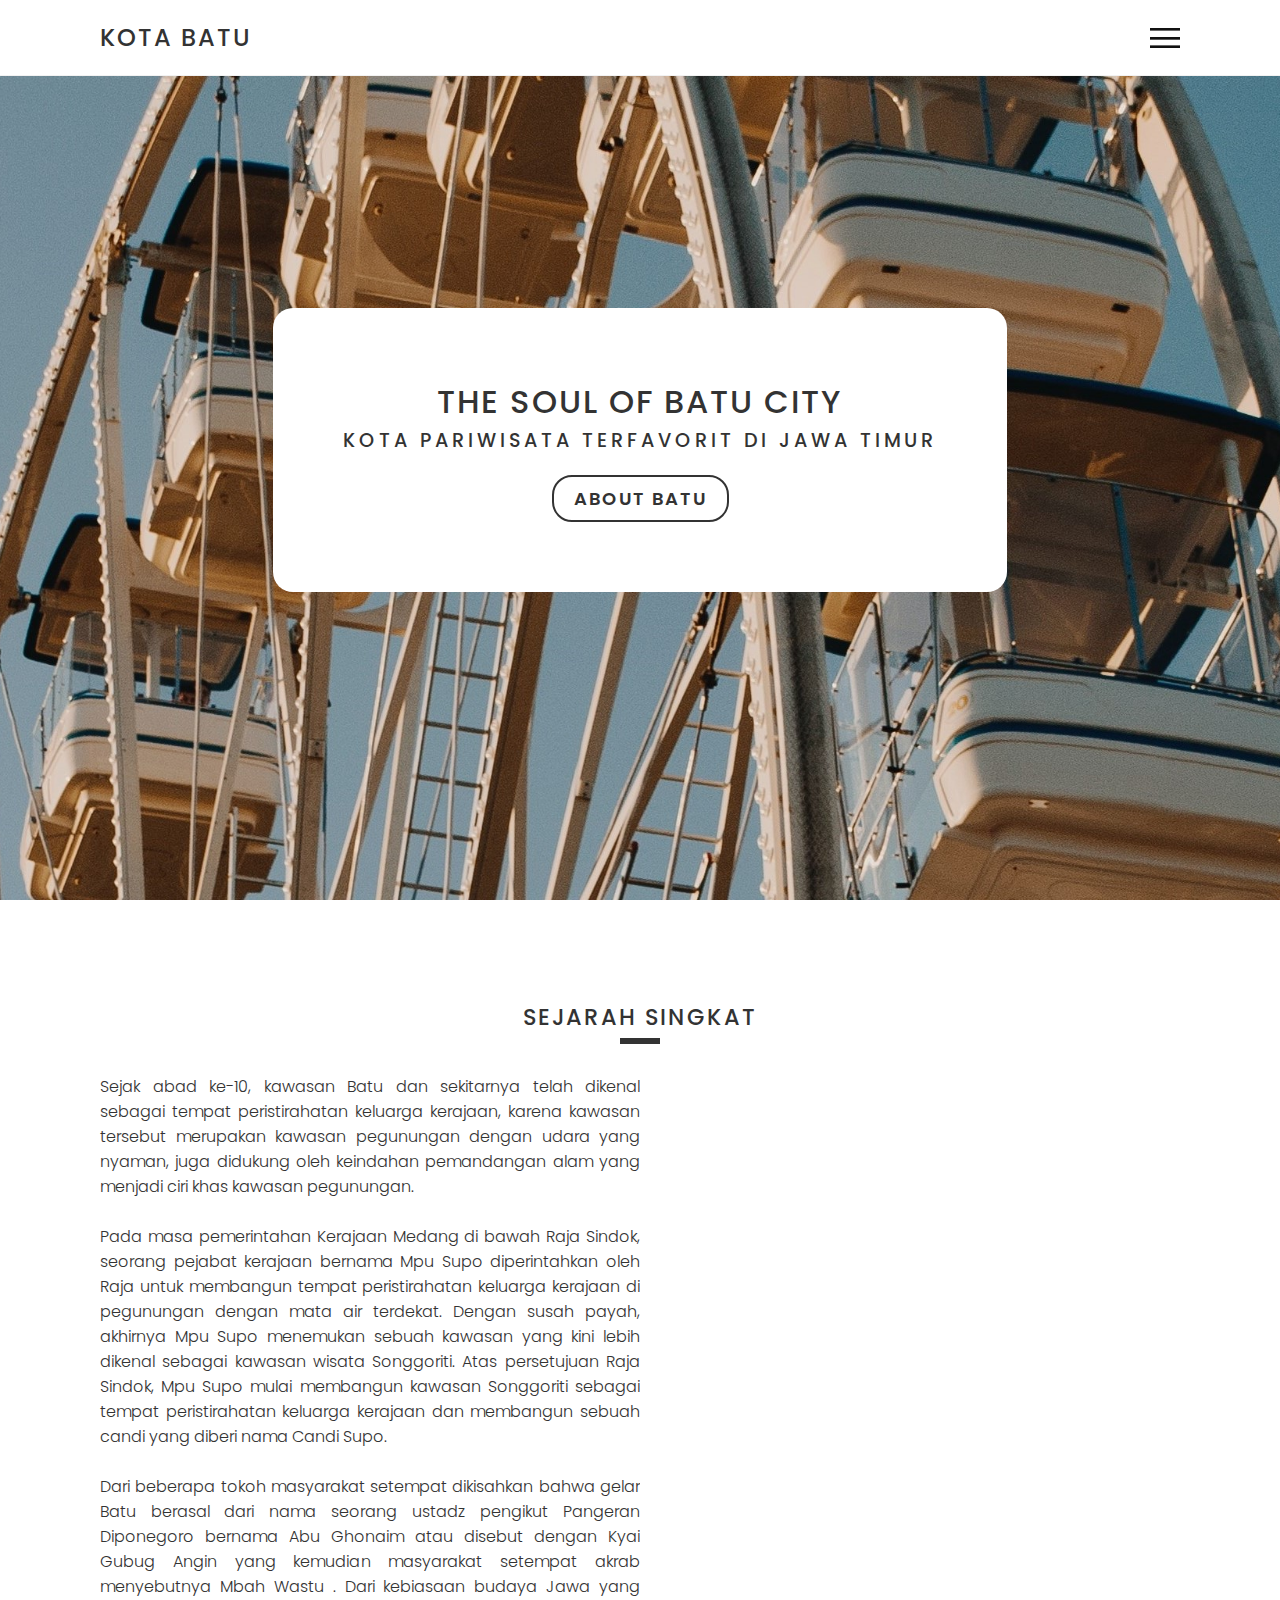
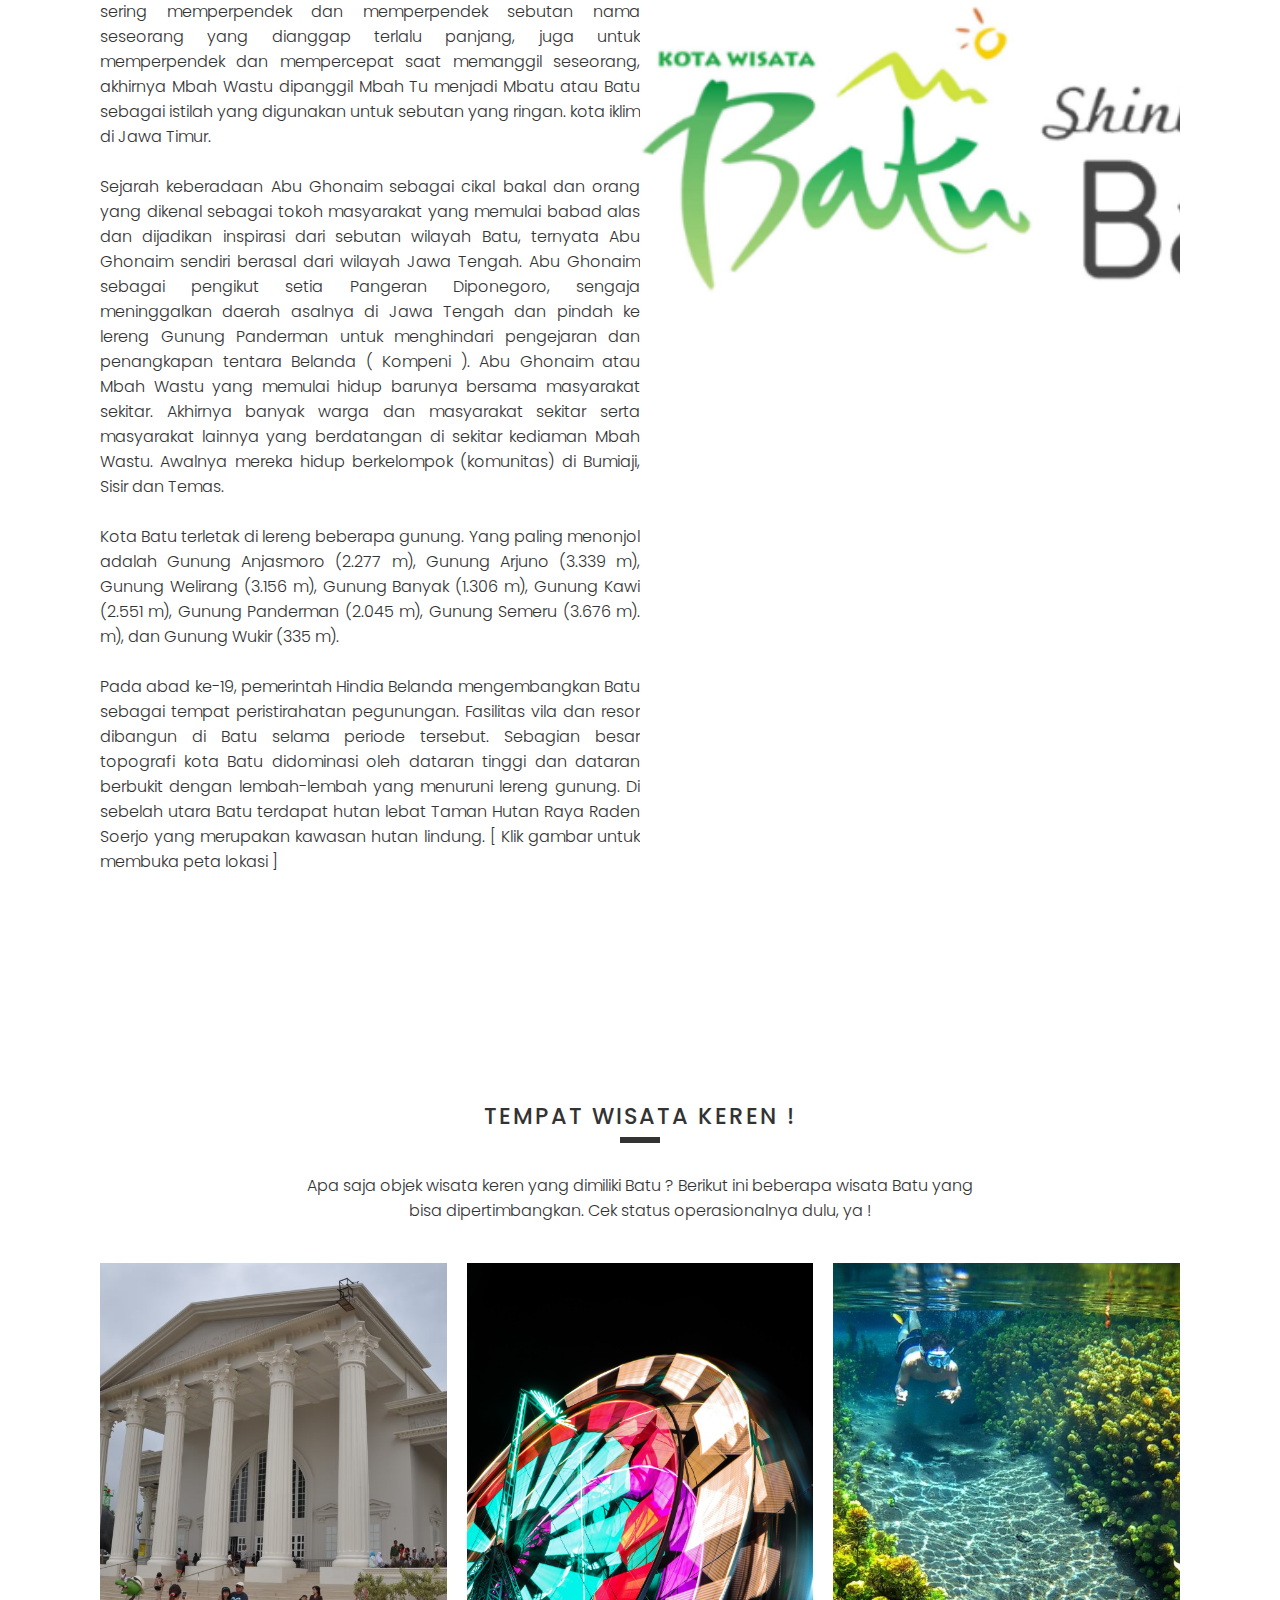
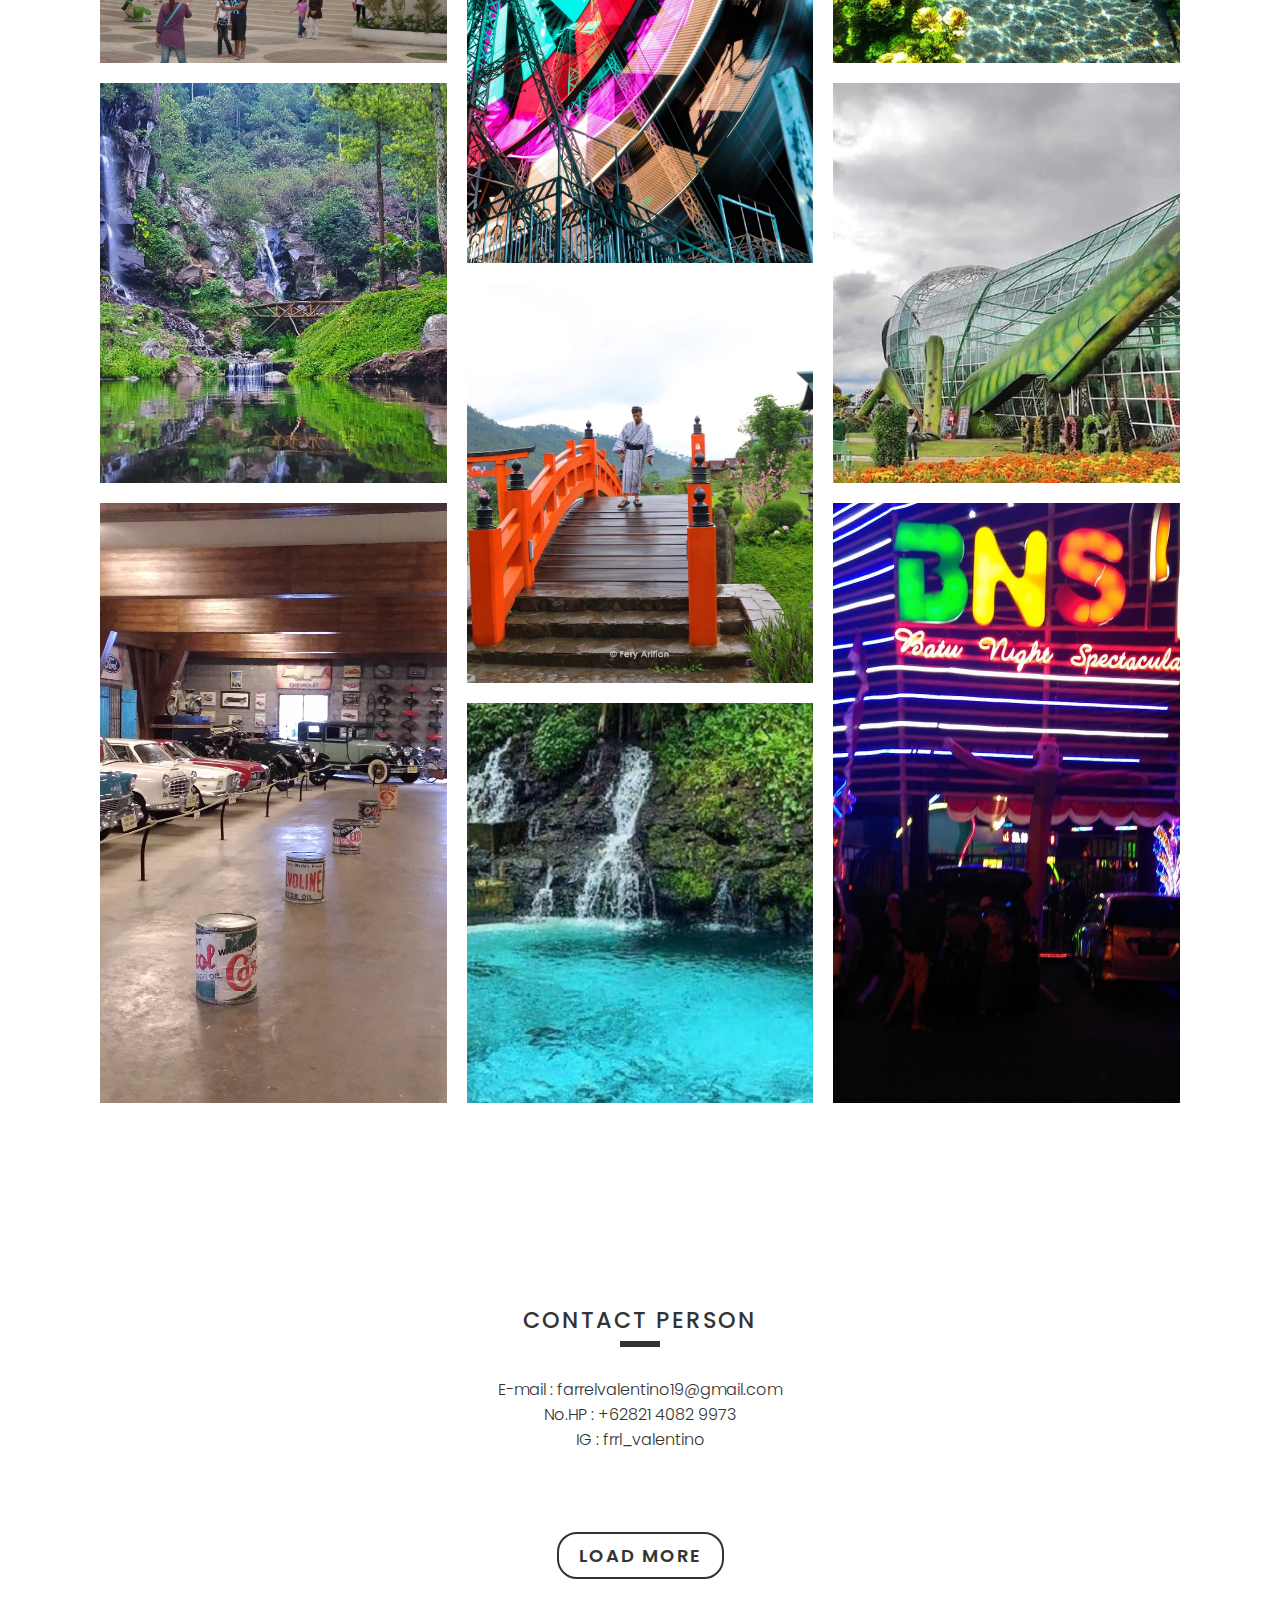
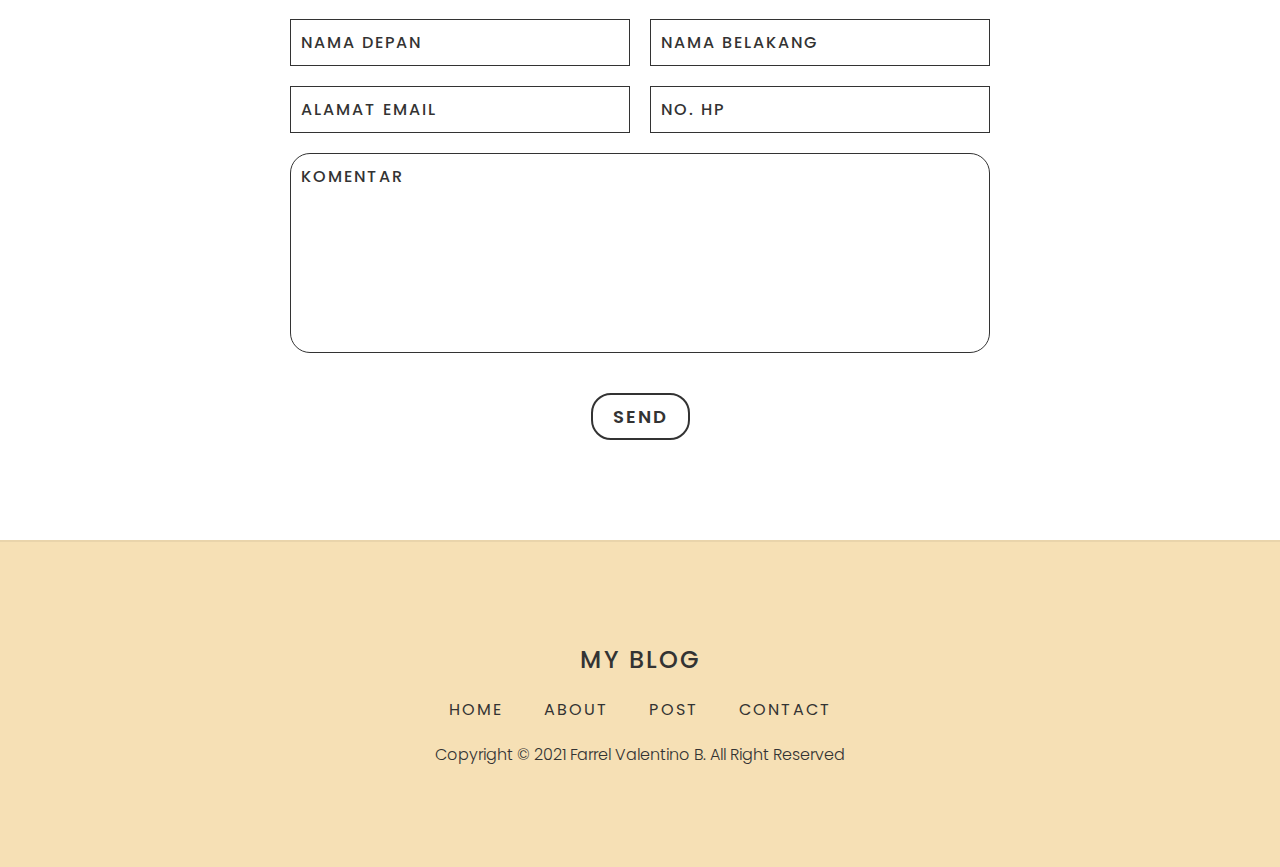
<file: index.html>
<!DOCTYPE html>
<html>
    <head>
        <meta name="viewport" content="width=device-width, initial-scale=1.0">
        <title>Farrel.com</title>
        <link rel="stylesheet" type="text/css" href="style.css">
    </head>
    <body>
        <header>
            <a href="#" class="logo">KOTA BATU</a>
            <div class="menuToggle"></div>
        </header>
        <u1 class="navigasi">
            <li><a href="#home" onclick="toggleMenu();">Home</a></li>
            <li><a href="#about" onclick="toggleMenu();">About</a></li>
            <li><a href="#post" onclick="toggleMenu();">Post</a></li>
            <li><a href="#contact" onclick="toggleMenu();">Contact</a></li>
        </u1>

        <!--Banner-->
        <section class="banner" id="home">
            <img src="img/bianglala.jpg" class="cover">
            <div class="contentBx">
                <h2>The Soul of Batu city</h2>
                <h4>Kota Pariwisata Terfavorit di Jawa Timur</h4>
                <a href="#about" class="btn">About Batu</a>
            </div>
        </section>

        <!--About-->
        <section class="about" id="about">
            <div class="tittle">
                <h2>Sejarah Singkat</h2>

            </div>
            <div class="contentBx">
                <div class="content">
                    <p>Sejak abad ke-10, kawasan Batu dan sekitarnya telah dikenal sebagai tempat peristirahatan keluarga kerajaan, karena kawasan tersebut merupakan kawasan pegunungan dengan udara yang nyaman, juga didukung oleh keindahan pemandangan alam yang menjadi ciri khas kawasan pegunungan.</p>
                        <br> 
                    <p>Pada masa pemerintahan Kerajaan Medang di bawah Raja Sindok, seorang pejabat kerajaan bernama Mpu Supo diperintahkan oleh Raja untuk membangun tempat peristirahatan keluarga kerajaan di pegunungan dengan mata air terdekat. Dengan susah payah, akhirnya Mpu Supo menemukan sebuah kawasan yang kini lebih dikenal sebagai kawasan wisata Songgoriti. Atas persetujuan Raja Sindok, Mpu Supo mulai membangun kawasan Songgoriti sebagai tempat peristirahatan keluarga kerajaan dan membangun sebuah candi yang diberi nama Candi Supo. </p>
                        <br> 
                    <p>Dari beberapa tokoh masyarakat setempat dikisahkan bahwa gelar Batu berasal dari nama seorang ustadz pengikut Pangeran Diponegoro bernama Abu Ghonaim atau disebut dengan Kyai Gubug Angin yang kemudian masyarakat setempat akrab menyebutnya Mbah Wastu . Dari kebiasaan budaya Jawa yang sering memperpendek dan memperpendek sebutan nama seseorang yang dianggap terlalu panjang, juga untuk memperpendek dan mempercepat saat memanggil seseorang, akhirnya Mbah Wastu dipanggil Mbah Tu menjadi Mbatu atau Batu sebagai istilah yang digunakan untuk sebutan yang ringan. kota iklim di Jawa Timur.</p>
                        <br> 
                    <p>Sejarah keberadaan Abu Ghonaim sebagai cikal bakal dan orang yang dikenal sebagai tokoh masyarakat yang memulai babad alas dan dijadikan inspirasi dari sebutan wilayah Batu, ternyata Abu Ghonaim sendiri berasal dari wilayah Jawa Tengah. Abu Ghonaim sebagai pengikut setia Pangeran Diponegoro, sengaja meninggalkan daerah asalnya di Jawa Tengah dan pindah ke lereng Gunung Panderman untuk menghindari pengejaran dan penangkapan tentara Belanda ( Kompeni ). Abu Ghonaim atau Mbah Wastu yang memulai hidup barunya bersama masyarakat sekitar. Akhirnya banyak warga dan masyarakat sekitar serta masyarakat lainnya yang berdatangan di sekitar kediaman Mbah Wastu. Awalnya mereka hidup berkelompok (komunitas) di Bumiaji, Sisir dan Temas.</p>
                        <br> 
                    <p>Kota Batu terletak di lereng beberapa gunung. Yang paling menonjol adalah Gunung Anjasmoro (2.277 m), Gunung Arjuno (3.339 m), Gunung Welirang (3.156 m), Gunung Banyak (1.306 m), Gunung Kawi (2.551 m), Gunung Panderman (2.045 m), Gunung Semeru (3.676 m). m), dan Gunung Wukir (335 m). </p>
                        <br>
                    <p>Pada abad ke-19, pemerintah Hindia Belanda mengembangkan Batu sebagai tempat peristirahatan pegunungan. Fasilitas vila dan resor dibangun di Batu selama periode tersebut. Sebagian besar topografi kota Batu didominasi oleh dataran tinggi dan dataran berbukit dengan lembah-lembah yang menuruni lereng gunung. Di sebelah utara Batu terdapat hutan lebat Taman Hutan Raya Raden Soerjo yang merupakan kawasan hutan lindung. [ Klik gambar untuk membuka peta lokasi ]</p>
                        <br>      
                    </div>
                <div class="content">
                    <div class="imgBx">
                        <img src="img/LogoKotaBatufix.png" class="cover">
                        <a href="img/googlemap3.html" class="cover"></a>
                    </div>
                </div>
            </div>
        </section>

        <!--Lastest Blog Post-->
        <section class="post" id="post">
            <div class="tittle">
                <h2>Tempat Wisata Keren !</h2>
                <p>Apa saja objek wisata keren yang dimiliki Batu ? Berikut ini beberapa wisata Batu yang bisa dipertimbangkan. 
                    Cek status operasionalnya dulu, ya ! </p>
            </div>

            <div class="contentBx">
                <div class="postColumn">
                    <!--post1-->
                    <div class="postBox">
                        <div class="imgBx">
                            <img src="img/jatimpark.jpg" class="cover">
                        </div>
                        <div class="textBx">
                            <h3>Jawa Timur Park , biasa dikenal dengan Jatim Park atau JTP , 
                                adalah sebuah kompleks taman rekreasi dan pembelajaran yang 
                                terletak di Batu, Jawa Timur , Indonesia . Kompleks ini 
                                memiliki 3 taman, Jatim Park 1, Jatim Park 2, dan Jatim Park 3. 
                                Jatim Park adalah salah satu ikon pariwisata Jawa Timur dan 
                                salah satu taman hiburan paling terkenal di Indonesia.</h3>
                            <a href="#" class="btn">Read More</a>
                        </div>
                    </div>
                    <!--post2-->
                    <div class="postBox">
                        <div class="imgBx">
                            <img src="img/cubanputri.PNG" class="cover">
                        </div>
                        <div class="textBx">
                            <h3>Coban Putri ketinggian air terjunnya sekitar 35 meter dan 
                                mempunyai lebar kira - kira 3 meter. Air terjunnya mempunyai 
                                dua aliran air. Aliran yang pertama besar dan aliran yang kedua 
                                lebih kecil. Dibawahnya terdapat sebuah kolam yang cukup dangkal, 
                                kemudian air dari kolam tersebut dialirkan lagi ke bawah, sehingga 
                                menciptakan keindahan yang luar biasa.</h3>
                            <a href="#" class="btn">Read More</a>
                        </div>
                    </div>
                    <!--post3-->
                    <div class="postBox extraHeight">
                        <div class="imgBx">
                            <img src="img/museumangkut.jpg" class="cover">
                        </div>
                        <div class="textBx">
                            <h3>Museum Angkut adalah museum transportasi yang terletak di Batu, 
                                Jawa Timur, Indonesia dan terletak di lereng Gunung Panderman, 
                                bagian dari Gunung Kawi - Butak . Museum ini memiliki lebih dari 
                                300 koleksi jenis transportasi tradisional hingga modern. Museum 
                                ini terbagi menjadi beberapa zona yang dihiasi dengan latar 
                                belakang model bangunan dari benua Asia, Eropa hingga Amerika. 
                                Khususnya di Zona Eropa, setting tahun 1800-1900-an ala Perancis 
                                dengan berbagai mobil vintage Eropa. Museum Angkut merupakan 
                                museum segala jenis dan moda transportasi pertama di Indonesia 
                                dan Asia Tenggara .</h3>
                            <a href="#" class="btn">Read More</a>
                        </div>
                    </div>
                </div>


                <div class="postColumn">
                    <!--post4-->
                    <div class="postBox extraHeight">
                        <div class="imgBx">
                            <img src="img/batubianglala.jpg" class="cover">
                        </div>
                        <div class="textBx">
                            <h3>Di antara daftar tersebut, salah satu yang dianggap paling indah adalah 
                                Alun-Alun Kota Batu. Meskipun ukurannya tidak terlalu besar, namun penataannya 
                                yang baik dan fasilitasnya yang lengkap, membuat salah satu situs berita tersebut 
                                memasukkan alun-alun yang masyhur dengan tugu apelnya ini ke dalam daftar. 
                                Alun-Alun Kota Batu sendiri dapat Anda temukan di Jalan Diponegoro, Sisir, 
                                Kota Batu, Jawa Timur. Mirip dengan layout alun-alun di Indonesia pada umumnya, 
                                di dekat pusat kegiatan masyarakat Batu tersebut juga terdapat Masjid Agung.</h3>
                            <a href="#" class="btn">Read More</a>
                        </div>
                    </div>
                    <!--post5-->
                    <div class="postBox">
                        <div class="imgBx">
                            <img src="img/theonsen.JPG" class="cover">
                        </div>
                        <div class="textBx">
                            <h3>Satu-satunya resor pemandian air panas alami dan restoran Jepang di 
                                Batu, Malang Jawa Timur. Berlokasi ideal di tengah pepohonan pinus yang 
                                rimbun dengan pemandangan alam pegunungan di Batu, Malang. Ini adalah 
                                tempat yang ideal untuk menenangkan pikiran dan tubuh Anda. Staf kami 
                                yang ramah 24 jam akan menyambut Anda dengan minuman sambutan yang segar, 
                                dan akan membawa Anda ke vila Jepang yang sebenarnya dan juga budaya dan 
                                pengalaman mandi Jepang: 'Onsen'. Diyakini bahwa menikmati onsen akan bermanfaat bagi kesehatan Anda.</h3>
                            <a href="#" class="btn">Read More</a>
                        </div>
                    </div>
                    <!--post6-->
                    <div class="postBox">
                        <div class="imgBx">
                            <img src="img/kalireco.jpg" class="cover">
                        </div>
                        <div class="textBx">
                            <h3>Pemandian yang satu ini memiliki banyak sekali sumber mata air, dan dapat dipastikan 
                                airnya sangat bersih juga bening banget.Sehingga kamu dapat melihat ke dasar kolamnya 
                                dengan jelas. Ditambah dengan suasana di sekitar pemandian begitu sejuk, dengan hiasan 
                                pepohonan yang cukup rindang. Kolam pemandiannya memang tak begitu besar, namun kamu 
                                dapat melakukan beragam keseruan ketika berada di Pemandian Kalireco. Pemandian Kalireco 
                                berada di sekitar pemukiman warga.</h3>
                            <a href="#" class="btn">Read More</a>
                        </div>
                    </div>
                </div>


                <div class="postColumn">
                    <!--post7-->
                    <div class="postBox">
                        <div class="imgBx">
                            <img src="img/sumbersirah.jpg" class="cover">
                        </div>
                        <div class="textBx">
                            <h3>Sumber Sirah menjadi obyek wisata alam dengan sajian mata air jernih di 
                                Malang yang siap merelaksasi tubuh dan jiwa. Rasa jenuh serta penat akan 
                                sibuknya pekerjaan maupun bosan dengan suasana bising perkotaan akan hilang 
                                ketika mandi di sumber ini. Mata air dengan sajian menyegarkan satu ini dijadikan 
                                destinasi wisata anti mainstream di Malang. Banyak wisatawan yang ingin menikmati 
                                kesegaran air dari Sumber Sirah Malang untuk mengisi waktu liburnya.</h3>
                            <a href="#" class="btn">Read More</a>
                        </div>
                    </div>
                    <!--post8-->
                    <div class="postBox">
                        <div class="imgBx">
                            <img src="img/baloga.jpg" class="cover">
                        </div>
                        <div class="textBx">
                            <h3>Batu Love Garden merupakan destinasi wisata di Batu yang terletak di 
                                Jln.Raya Pandanrejo No.91. Kec. Bumaji,Kota Batu, Jawa Timur. Objek wisata 
                                ini memiliki luas sekitar 7 hektar, milik Jatim Park Group. Wisata ini biasa 
                                di sebut dengan Baloga. Singkatan dari Batu Love Garden di kawasan ini terdapat 
                                berbagai macam jenis bunga sekitar 600 jenis bunga yang bervariasi dan adapun 
                                bunga - bunga berasal dari luar negeri loh.</h3>
                            <a href="#" class="btn">Read More</a>
                        </div>
                    </div>
                    <!--post9--> 
                    <div class="postBox extraHeight">
                        <div class="imgBx">
                            <img src="img/bns.jpg" class="cover">
                        </div>
                        <div class="textBx">
                            <h3>BNS ini mirip seperti pasar malam di desa-desa, tapi wahana permainan yang 
                                ada didalamnya sudah modern dan permanen. Selain itu jika pasar malam hanya 
                                buka sekitar 1 bulanan, kalau di BNS ini buka setiap hari. Jam buka BNS pun 
                                lebih sore tidak seperti pasar malam yang buka hanya pada malam hari.</h3>
                            <a href="#" class="btn">Read More</a>
                        </div>
                    </div>

                </div>
            </div>
        </section>
        
        <!--Contact-->
        <section class="contact" id="contact">
            <div class="tittle">
                <h2>Contact Person</h2>
                <p>E-mail : farrelvalentino19@gmail.com
                    <br>
                    No.HP : +62821 4082 9973
                    <br>
                    IG : frrl_valentino
                    <br>
                </p>
            </div>
        
            <div class="tittle mgt60">
                <a href="#" class="btn">Load More</a>
            </div>
            <div class="contactForm">
                <div class="row">
                    <input type="text" name="" placeholder="Nama Depan">
                    <input type="text" name="" placeholder="Nama Belakang">
                </div>
                <div class="row">
                    <input type="text" name="" placeholder="Alamat Email">
                    <input type="text" name="" placeholder="No. HP">
                </div>

                <div class="row2">
                    <textarea placeholder="Komentar"></textarea>
                </div>
                <div class="row2">
                    <input type="Submit" value="Send" class="btn">
                </div>
            </div>
        </section>

        <!--Footer-->
        <footer>
            <a hreflang="#" class="logo">My Blog</a>
            <ul class="footerMenu">
                <li><a href="#home">Home</a></li>
                <li><a href="#about">About</a></li>
                <li><a href="#post">Post</a></li>
                <li><a href="#contact">Contact</a></li>
            </ul>
            <p class="copyright"> 
            <p class="copyright">Copyright &copy; 2021 Farrel Valentino B. All Right Reserved</p>

        </footer>

        <script>
            const menuToggle = document.querySelector('.menuToggle');
            const navigasi = document.querySelector('.navigasi');
            menuToggle.onclick = function(){
                menuToggle.classList.toggle('active');
                navigasi.classList.toggle('active');
            }

            window.addEventListener('scroll', function(){
                const header = document.querySelector('header');
                header.classList.toggle('sticky', window.scrollY > 0);
            })

            function toggleMenu(){
                menuToggle.classList.remove('active');
                navigasi.classList.remove('active');
            }
        </script>
    </body>
    

</html>
</file>
<file: style.css>
@import url('https://fonts.googleapis.com/css?family=Poppins:200,300,400,500,600,700,800,900&display=swap');
*
{
    margin: 0;
    padding: 0;
    box-sizing: border-box;
    font-family: 'Poppins', sans-serif;
    scroll-behavior: smooth;
}

:root
{
    --black:#333;
    --white:#fff;
    --orange:#eea990;
}

body
{
    min-height: 150vh;
    background: #f8f8f8;
}

header
{
    position: fixed;
    top: 0;
    left: 0;
    width: 100%;
    padding: 20px 100px;
    display: flex;
    justify-content: space-between;
    align-items: center;
    background: var(--white);
    z-index: 1000;
    border-bottom: 1px solid rgba(0, 0, 0, 0.05);
    transition: 0.5s;

}

.header.stick
{
    padding: 10px 100px;
}

.logo
{
    position: relative;
    display: inline-block;
    color: var(--black);
    text-decoration: none;
    font-size: 1.5em;
    font-weight: 500;
    text-transform: uppercase;
    letter-spacing: 2px;
}

.menuToggle
{
    position: relative;
    width: 30px;
    height: 30px;
    background: url(img/menu.png);
    background-size: 30px;
    background-repeat: no-repeat;
    background-position: center;
    cursor: pointer;
} 

.menuToggle.active
{
    background: url(img/close.png);
    background-size: 25px;
    background-repeat: no-repeat;
    background-position: center; 
}

.navigasi
{
    position: fixed;
    top: 0;
    left: 0;
    width: 100%;
    height: 100%;
    background: var(--white);
    display: flex;
    justify-content: center;
    align-items: center;
    flex-direction: column;
    z-index: 999;
    transition: 0.25s;
    opacity: 0;
    visibility: hidden;
}

.navigasi.active
{
    opacity: 1;
    visibility: visible;
}

.navigasi li
{
    list-style: none;
    margin: 10px 0; 
}

.navigasi li a
{
    color: var(--black);
    font-size: 1.2em;
    letter-spacing: 4px;
    display: inline-block;
    font-weight: 400;
    text-decoration: none;
    text-transform: uppercase;
}

section
{
    position: relative;
    padding: 100px;
    width: 100%;
    min-height: 100vh;
    background: var(--white);
}

.cover
{
    position: absolute;
    top: 0;
    left: 0;
    width: 100%;
    height: 100%;
    object-fit: cover;
}

.banner
{
    display: flex;
    justify-content: center;
    align-items: center;
    
}

.banner .contentBx
{
    position: relative;
    z-index: 1;
    background: var(--white);
    border-radius: 20px;
    padding: 70px;
    display: flex;
    justify-content: center;
    align-items: center;
    flex-direction: column;
}

.banner .contentBx h2
{
    font-size: 2em;
    font-weight: 500;
    color: var(--black);
    letter-spacing: 2px;
    text-align: center;
    text-transform: uppercase;
}

.banner .contentBx h4
{
    font-size: 1.2em;
    font-weight: 500;
    letter-spacing: 4px;
    text-align: center;
    text-transform: uppercase;
    color: var(--black);
}

.btn
{
    position: relative;
    display: inline-block;
    padding: 8px 20px;
    margin-top: 20px;
    border: 2px solid var(--black);
    color: var(--black);
    background: var(--white);
    text-decoration: none;
    font-size: 18px;
    font-weight: 600;
    letter-spacing: 2px;
    text-transform: uppercase;
    transition: 0.25s;
    border-radius: 20px;
}

.btn:hover
{
    color: var(--white);
    background: var(--orange);
}

.tittle
{
    width: 100%;
    display: flex;
    justify-content: center;
    align-items: center;
    flex-direction: column;
}

.tittle h2
{
    position: relative;
    font-weight: 500;
    letter-spacing: 2px;
    font-size: 1.4em;
    text-transform: uppercase;
    color: var(--black);
}

.tittle p
{
    margin-top: 40px;
    max-width: 700px;
    text-align: center;
}

.tittle h2:before
{
    content: '';
    position: absolute;
    bottom: -10px;
    left: 50%;
    transform: translateX(-50%);
    width: 40px;
    height: 6px;
    background: var(--black);

}

p
{
    color: var(--black);
    font-weight: 300;
    text-align: justify;   
}

.about .contentBx
{
    position: relative;
    margin-top: 40px;
    display: grid;
    grid-template-columns: 1fr 1fr;
}

.about .contentBx .content 
{
    position: relative;
}

.about .contentBx .content .imgBx
{
    min-height: 400px;
}

.post
{
    position: relative;
}

.post .contentBx
{
    position: relative;
    display: grid;
    grid-template-columns: 1fr 1fr 1fr;
    grid-gap: 20px;
    margin-top: 20px;
}

.post .contentBx .postColumn
{
    position: relative; 
}

.post .contentBx .postColumn .postBox
{
    position: relative;
    width: 100%;
    height: 400px;
    margin-top: 20px;
}

.post .contentBx .postColumn .postBox.extraHeight
{
    height: 600px;
}

.post .contentBx .postColumn .postBox .textBx
{
    position: absolute;
    top: 0;
    left: 0;
    width: 100%;
    height: 100%;
    background: var(--white);
    padding: 20px;
    display: flex;
    justify-content: flex-end;
    align-items: flex-start;    
    flex-direction: column;
    transition: 0.5s;
    opacity: 0;
    visibility: hidden;
}

.post .contentBx .postColumn .postBox:hover .textBx
{
    opacity: 0.9;
    visibility: visible;
}

.post .contentBx .postColumn .postBox .textBx h3
{
    font-weight: 400;
    font-size: 1em;
    letter-spacing: 1px;
    color: var(--black );

}

.post .contentBx .postColumn .postBox .textBx .btn
{
    padding: 4px 10px;
    background: var(--black);
    color: var(--white);
    font-weight: 300;
    font-size: 1em;
}

.post .contentBx .postColumn .postBox .textBx .btn:hover
{
    background: var(--orange);
    color: var(--white);
}

.mgt60
{
    margin-top: 60px;
}

.contact
{
    display: flex;
    justify-content: center;
    align-items: center;
    flex-direction: column;   
}

.contact .contactForm
{
    position: relative;
    width: 100%;
    max-width: 700px;
    margin-top: 20px;
}

.contact .contactForm .row
{
    width: 100%;
    display: grid;
    grid-template-columns: repeat(2,1fr);
    grid-gap: 20px;
    margin-top: 20px;
    
}

.contact .contactForm .row2
{
    width: 100%;
    display: flex;
    justify-content: center;
    align-items: center;
    margin-top: 20px;
}

.contact .contactForm .row input,
.contact .contactForm .row2 textarea
{
    width: 100%;
    padding: 10px;
    border: 1px solid var(--black);
    outline: none;
    background: var(--white);
    color:var(--black);
    font-size: 16px;
    font-weight: 500;
    text-transform: uppercase;
    letter-spacing: 2px;
}

.contact .contactForm .row2 textarea
{
    resize: none;
    height: 200px;
    border-radius: 20px;
}

::placeholder
{
    color: var(--black);
}

.contact .contactForm .row2 input[type="submit"]
{
    background: var(--white);
    color: var(--black);
    border: 2px solid var(--black);
    cursor: pointer;
}

.contact .contactForm .row2 input[type="submit"]:hover
{
    background: var(--orange);
    color: var(--white);
}

footer
{
    padding: 100px;
    display: flex;
    justify-content: center;
    align-items: center;
    flex-direction: column;
    background: #f6e0b5;
    border-top: 2px solid rgba(0, 0, 0, 0.05);
}

footer .footerMenu
{
    display: flex;
}

footer .footerMenu li
{
    list-style: none;
}

footer .footerMenu li a 
{
    display: inline-block;
    text-decoration: none;
    margin: 20px;
    color: var(--black);
    text-transform: uppercase;
    letter-spacing: 2px;
}

.copyrightText
{
    color: var(--black);
    text-align: center;
    letter-spacing: 10px;
}

@media (max-width: 991px)
{
    header
    {
        padding: 20px 20px;
    }
    header.stick
    {
        padding: 10px 20px;
    }
    section
    {
        padding: 20px;
    }
    .banner .contentBx
    {
        padding: 40px 30px;
    }
    .about .contentBx
    {
        grid-template-columns: repeat(1,1fr);
    }
    .post .contentBx
    {
        grid-template-columns: repeat(1,1fr);
    }
    .post .contentBx .postColumn .postBox,
    .post .contentBx .postColumn .postBox.extraHeight
    {
        height: 300px;
    }
    .contact .contactForm .row
    {
        grid-template-columns: repeat(1,1fr);
    }
    footer
    {
        padding: 40px 20px;
    }
    footer .footerMenu
    {
        display: flex;
        justify-content: center;
        align-items: center;
        flex-direction: column;
        margin: 20px 0; 
    }

    footer .footerMenu li a
    {
        margin: 5px 0;
    }
    .tittle
    {
        padding-top: 50px;
    }
    .mgt60
    {
        margin-top: 0px;
    }
}
</file>
